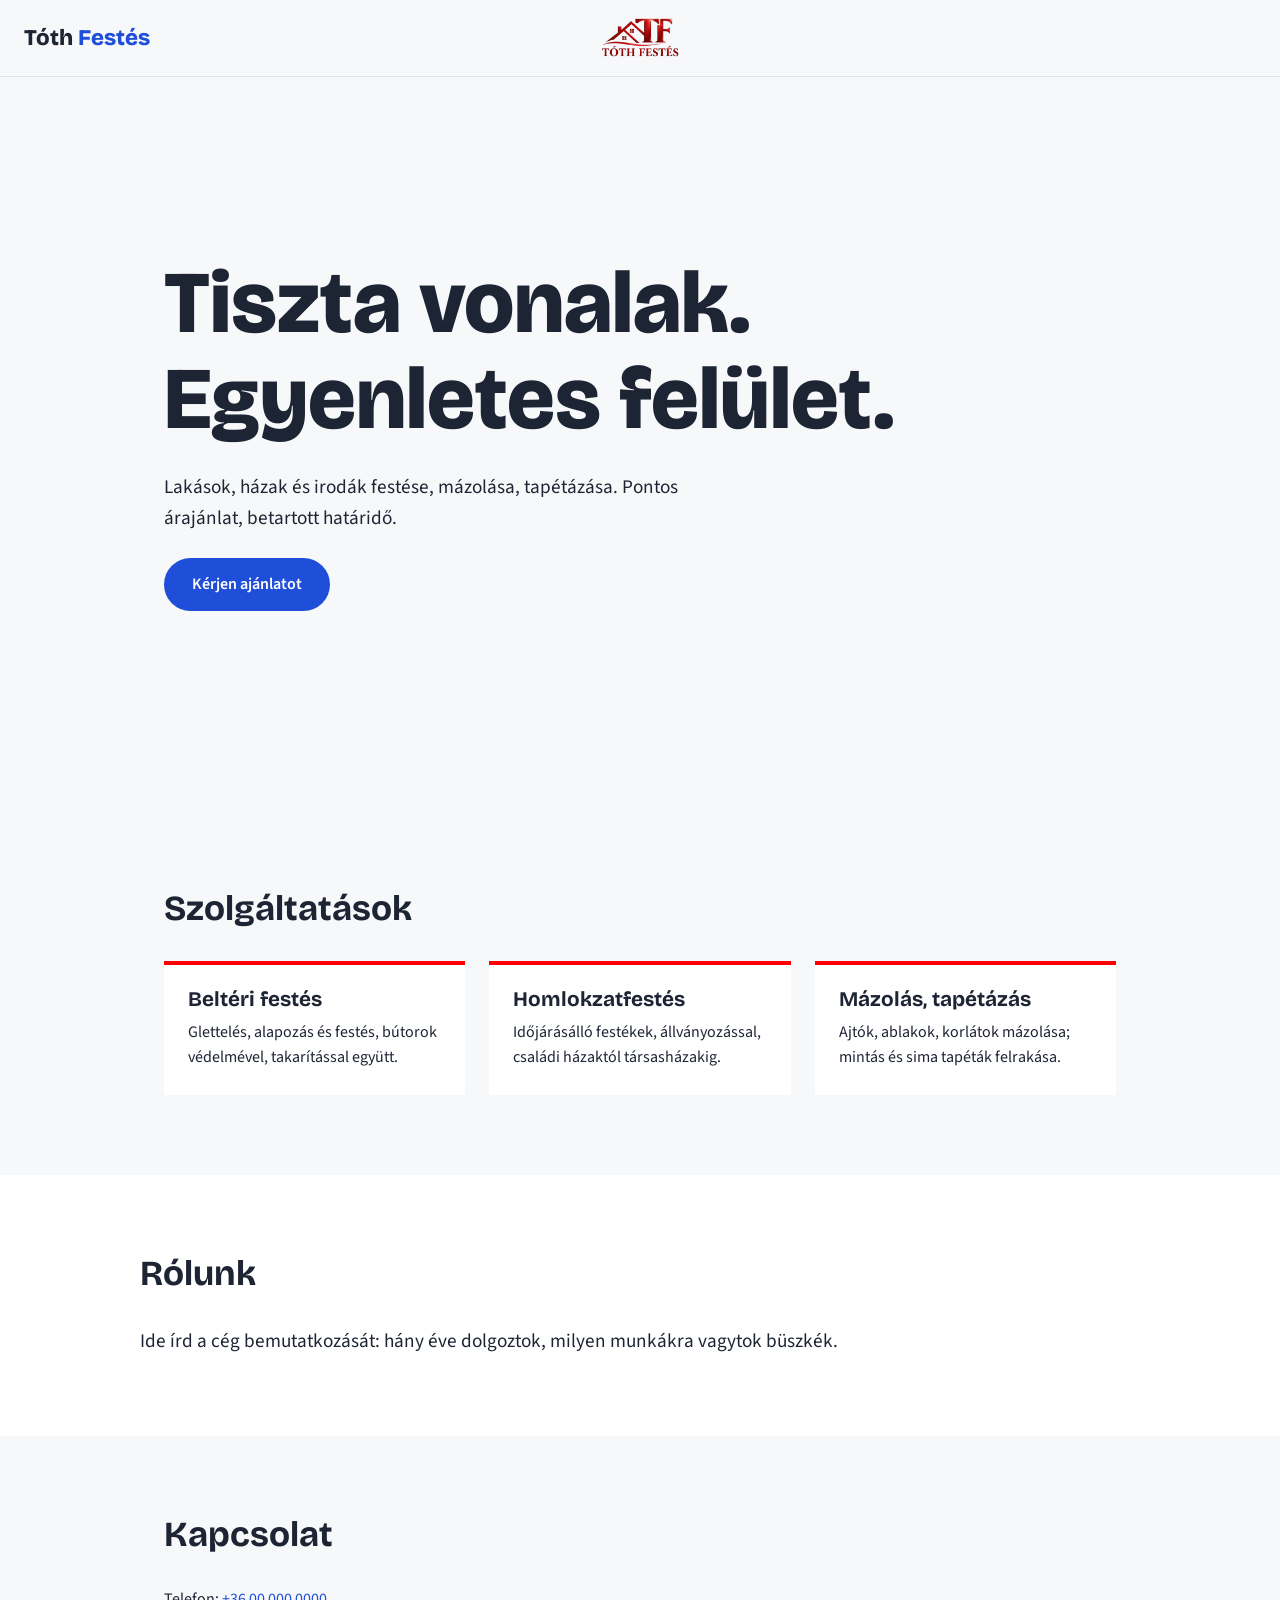
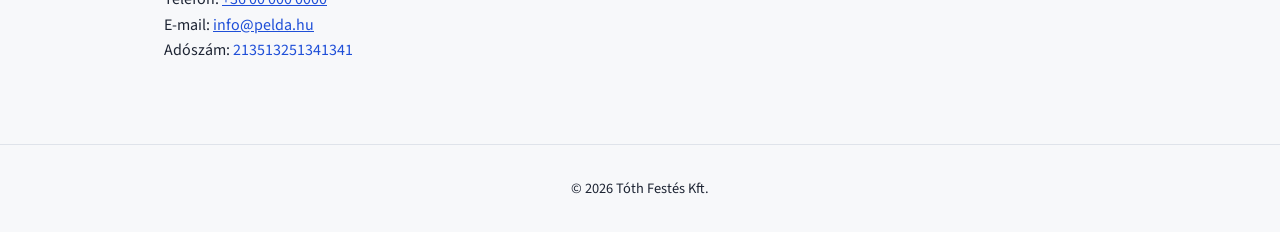
<file: index.html>
<!DOCTYPE html>
<html lang="hu">
<head>
  <meta charset="UTF-8">
  <meta name="viewport" content="width=device-width, initial-scale=1">
  <title>Tóth Festés Kft. – Festés, mázolás, tapétázás</title>
  <meta name="description" content="Lakások, házak és irodák festése precízen, határidőre.">
  <link rel="preconnect" href="https://fonts.googleapis.com">
  <link rel="preconnect" href="https://fonts.gstatic.com" crossorigin>
  <link href="https://fonts.googleapis.com/css2?family=Bricolage+Grotesque:wght@500;700;800&family=Source+Sans+3:wght@400;600&display=swap" rel="stylesheet">
  <link rel="stylesheet" href="style.css">
</head>
<body>

  <div id="loader" aria-hidden="true">
  <img src="toth_festes_logo_transparent.png" alt="" class="loader-logo">
  <div class="spinner"></div>
</div>
<noscript><style>#loader { display: none; }</style></noscript>

  <header class="topbar">
    <a class="logo">Tóth<span> Festés</span>
</a>
  <a href="#top"><img class="header-photo" src="toth_festes_logo_transparent.png" alt="Színvonal Festő"></a>
    

    <button class="menu-btn" id="menuBtn" aria-label="Menü megnyitása" aria-expanded="false" aria-controls="sidePanel">
      <span></span><span></span><span></span>
    </button>
  </header>

  <!-- Oldalsó menü (jobbról csúszik be) -->
  <div class="overlay" id="overlay"></div>
  <nav class="side-panel" id="sidePanel" aria-label="Főmenü" aria-hidden="true">
    <button class="close-btn" id="closeBtn" aria-label="Menü bezárása">&times;</button>
    <ul>
      <!-- Új menüpontot ide tudsz felvenni: másolj egy <li>-t -->
      <li><a href="#top">Kezdőlap</a></li>
      <li><a href="szolgaltatasok.html">Szolgáltatások</a></li>
      <li><a href="rolunk.html">Rólunk</a></li>
      <li><a href="#kapcsolat">Kapcsolat</a></li>
    </ul>
  </nav>

  <main id="top">
    <section class="hero">
      <h1>Tiszta vonalak.<br>Egyenletes felület.</h1>
      <p>Lakások, házak és irodák festése, mázolása, tapétázása. Pontos árajánlat, betartott határidő.</p>
      <a class="btn" href="ajanlatok.html">Kérjen ajánlatot</a>
    </section>

    <section class="section" id="szolgaltatasok">
      <h2>Szolgáltatások</h2>
      <div class="grid">
        <article>
          <h3>Beltéri festés</h3>
          <p>Glettelés, alapozás és festés, bútorok védelmével, takarítással együtt.</p>
        </article>
        <article>
          <h3>Homlokzatfestés</h3>
          <p>Időjárásálló festékek, állványozással, családi házaktól társasházakig.</p>
        </article>
        <article>
          <h3>Mázolás, tapétázás</h3>
          <p>Ajtók, ablakok, korlátok mázolása; mintás és sima tapéták felrakása.</p>
        </article>
      </div>
    </section>

    <section class="section alt" id="rolunk">
      <h2>Rólunk</h2>
      <p class="lead">Ide írd a cég bemutatkozását: hány éve dolgoztok, milyen munkákra vagytok büszkék.</p>
    </section>

    <section class="section" id="kapcsolat">
      <h2>Kapcsolat</h2>
      <p>Telefon: <a href="tel:+36000000000">+36 00 000 0000</a></p>
      <p>E-mail: <a href="mailto:info@pelda.hu">info@pelda.hu</a></p>
      <p>Adószám: <a>213513251341341</a></p>
    </section>
  </main>

  <footer>© 2026 Tóth Festés Kft.</footer>

  <script src="script.js"></script>
</body>
</html>
</file>
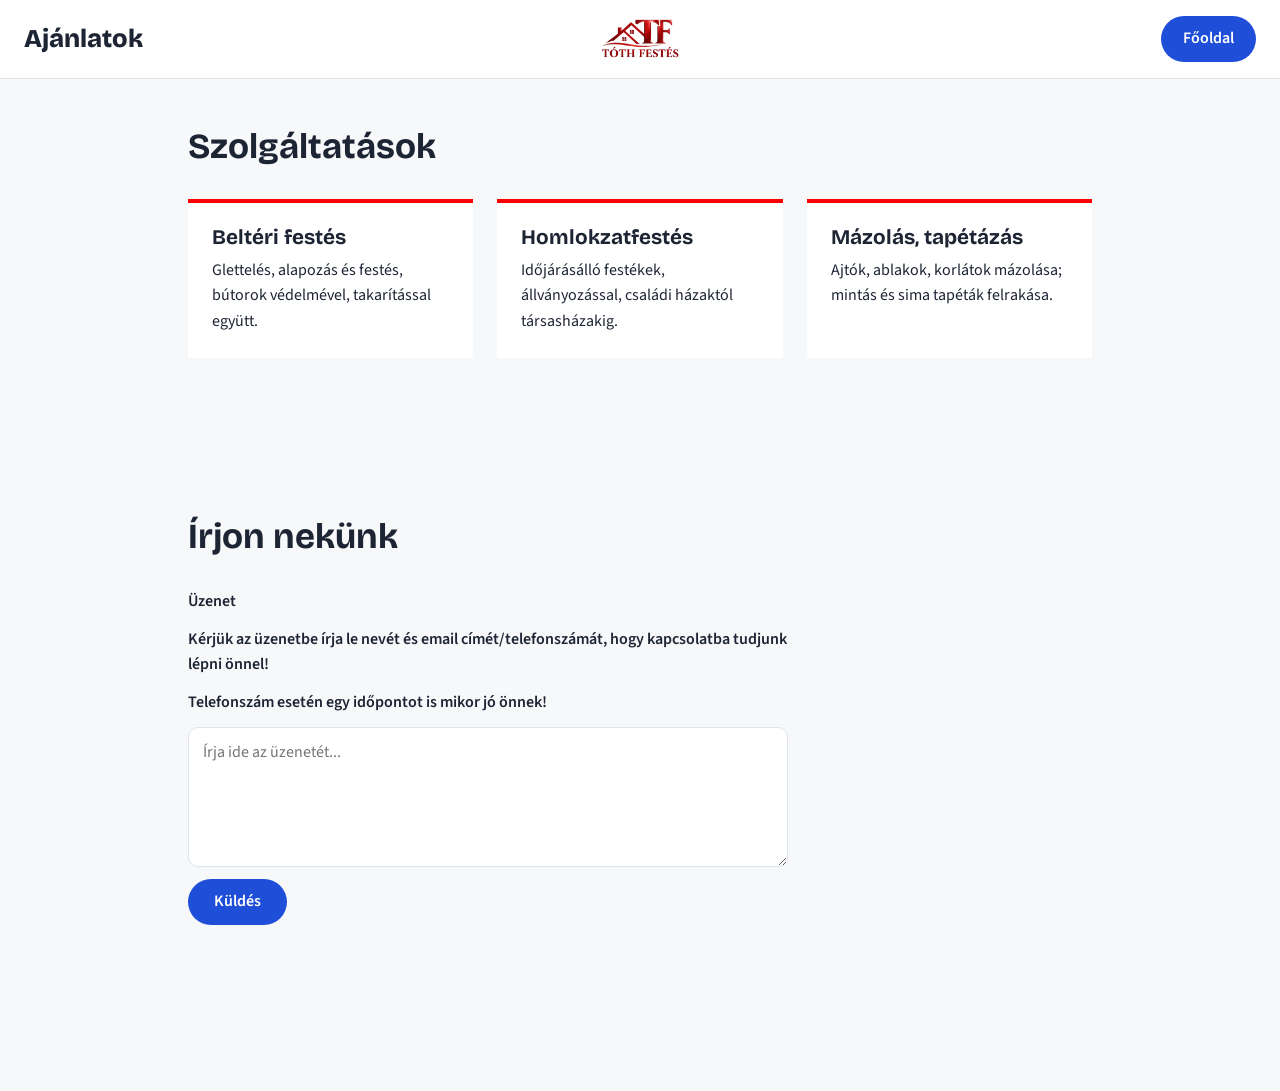
<file: ajanlatok.html>
<!DOCTYPE html>
<html lang="hu">
<head>
  <meta charset="UTF-8">
  <meta name="viewport" content="width=device-width, initial-scale=1">
  <title>Ajánlatok – Színvonal Festő Kft.</title>
  <link rel="preconnect" href="https://fonts.googleapis.com">
  <link rel="preconnect" href="https://fonts.gstatic.com" crossorigin>
  <link href="https://fonts.googleapis.com/css2?family=Bricolage+Grotesque:wght@700;800&family=Source+Sans+3:wght@400;600&display=swap" rel="stylesheet">
  <link rel="stylesheet" href="style.css">
  <style>
    :root {
      --ink: #1d2433;
      --paper: #f7f8fa;
      --accent: #1f4fd8;
      --line: #dfe3ea;
    }

    * { box-sizing: border-box; margin: 0; padding: 0; }

    body {
      font-family: "Source Sans 3", system-ui, sans-serif;
      color: var(--ink);
      background: var(--paper);
      line-height: 1.6;
    }

    /* Felső sáv: bal oldalon a cím, jobb oldalon a gomb */
    .topbar {
      display: flex;
      align-items: center;
      justify-content: space-between;
      padding: 16px 24px;
      background: #fff;
      border-bottom: 1px solid var(--line);
    }

    .topbar h1 {
      font-family: "Bricolage Grotesque", system-ui, sans-serif;
      font-size: 1.6rem;
      font-weight: 800;
    }

    .back-btn {
      display: inline-block;
      padding: 10px 22px;
      background: var(--accent);
      color: #fff;
      font-weight: 600;
      text-decoration: none;
      border-radius: 30px;
    }
    .back-btn:hover { background: #173ca8; }
    .back-btn:focus-visible { outline: 3px solid #f2b705; outline-offset: 3px; }

    main { max-width: 1000px; margin: 0 auto; padding: 48px 24px; }

    /* Üzenetküldő űrlap */
    .contact-form {
      margin-top: 24px;
      display: flex;
      flex-direction: column;
      gap: 12px;
      max-width: 600px;
    }
    .contact-form label { font-weight: 600; }
    .contact-form textarea {
      width: 100%;
      min-height: 140px;
      padding: 12px 14px;
      font: inherit;
      color: var(--ink);
      background: #fff;
      border: 1px solid var(--line);
      border-radius: 10px;
      resize: vertical;
    }
    .contact-form textarea:focus-visible {
      outline: 3px solid #f2b705;
      outline-offset: 2px;
    }
    .contact-form button {
      align-self: flex-start;
      padding: 10px 26px;
      background: var(--accent);
      color: #fff;
      font: inherit;
      font-weight: 600;
      border: 0;
      border-radius: 30px;
      cursor: pointer;
    }
    .contact-form button:hover { background: #173ca8; }
    .contact-form button:disabled { opacity: .6; cursor: wait; }
    .contact-form button:focus-visible { outline: 3px solid #f2b705; outline-offset: 3px; }
    .form-status { min-height: 1.6em; font-weight: 600; }
    .form-status.ok { color: #1a7f37; }
    .form-status.error { color: #c62828; }
    /* Spam elleni rejtett mező */
    .hp-field { position: absolute; left: -9999px; }
  </style>
</head>
<body>

  <header class="topbar">
    <h1>Ajánlatok</h1>
    
    <a href="#top"><img class="header-photo" src="toth_festes_logo_transparent.png" alt="Színvonal Festő"></a>

    <a class="back-btn" href="index.html">Főoldal</a>
  </header>

  <main>
    <!-- Ide kerülnek az ajánlatok -->
     <section class="section" id="szolgaltatasok">
      <h2>Szolgáltatások</h2>
      <div class="grid">
        <article>
          <h3>Beltéri festés</h3>
          <p>Glettelés, alapozás és festés, bútorok védelmével, takarítással együtt.</p>
        </article>
        <article>
          <h3>Homlokzatfestés</h3>
          <p>Időjárásálló festékek, állványozással, családi házaktól társasházakig.</p>
        </article>
        <article>
          <h3>Mázolás, tapétázás</h3>
          <p>Ajtók, ablakok, korlátok mázolása; mintás és sima tapéták felrakása.</p>
        </article>
      </div>
    </section>

    <!-- Üzenetküldő mező -->
    <section class="section" id="uzenet">
      <h2>Írjon nekünk</h2>
      <form class="contact-form" id="contactForm">
        <label for="message">Üzenet</label>
        <label for="message">Kérjük az üzenetbe írja le nevét és email címét/telefonszámát, hogy kapcsolatba tudjunk lépni önnel!</label>
        <label for="message">Telefonszám esetén egy időpontot is mikor jó önnek!</label>
        <textarea id="message" name="message" placeholder="Írja ide az üzenetét..." required></textarea>

        <!-- Rejtett mező: botok kitöltik, emberek nem látják -->
        <input type="checkbox" name="botcheck" class="hp-field" tabindex="-1" autocomplete="off">

        <button type="submit" id="sendBtn">Küldés</button>
        <p class="form-status" id="formStatus" role="status" aria-live="polite"></p>
      </form>
    </section>

  </main>

  <script>
    // === BEÁLLÍTÁS ===
    // Ide kerül a Web3Forms hozzáférési kulcs (lásd lent a lépéseket).
    // A kulcs nem titok, a kód részeként nyugodtan látszhat.
    const ACCESS_KEY = "5e9da6b7-03d8-493d-b106-71965b432511";
    // =================

    const form = document.getElementById("contactForm");
    const btn = document.getElementById("sendBtn");
    const statusEl = document.getElementById("formStatus");

    form.addEventListener("submit", async (e) => {
      e.preventDefault();

      const message = form.message.value.trim();
      if (!message) return;

      btn.disabled = true;
      statusEl.className = "form-status";
      statusEl.textContent = "Küldés folyamatban...";

      try {
        const response = await fetch("https://api.web3forms.com/submit", {
          method: "POST",
          headers: { "Content-Type": "application/json", "Accept": "application/json" },
          body: JSON.stringify({
            access_key: ACCESS_KEY,
            subject: "Új üzenet a weboldalról (Ajánlatok)",
            from_name: "Színvonal Festő weboldal",
            message: message,
            botcheck: form.botcheck.checked
          })
        });
        const result = await response.json();

        if (response.ok && result.success) {
          statusEl.className = "form-status ok";
          statusEl.textContent = "Köszönjük, az üzenet elküldve!";
          form.reset();
        } else {
          throw new Error(result.message || "Ismeretlen hiba");
        }
      } catch (err) {
        statusEl.className = "form-status error";
        statusEl.textContent = "Nem sikerült elküldeni. Kérjük, próbálja újra később.";
      } finally {
        btn.disabled = false;
      }
    });
  </script>

</body>
</html>
</file>
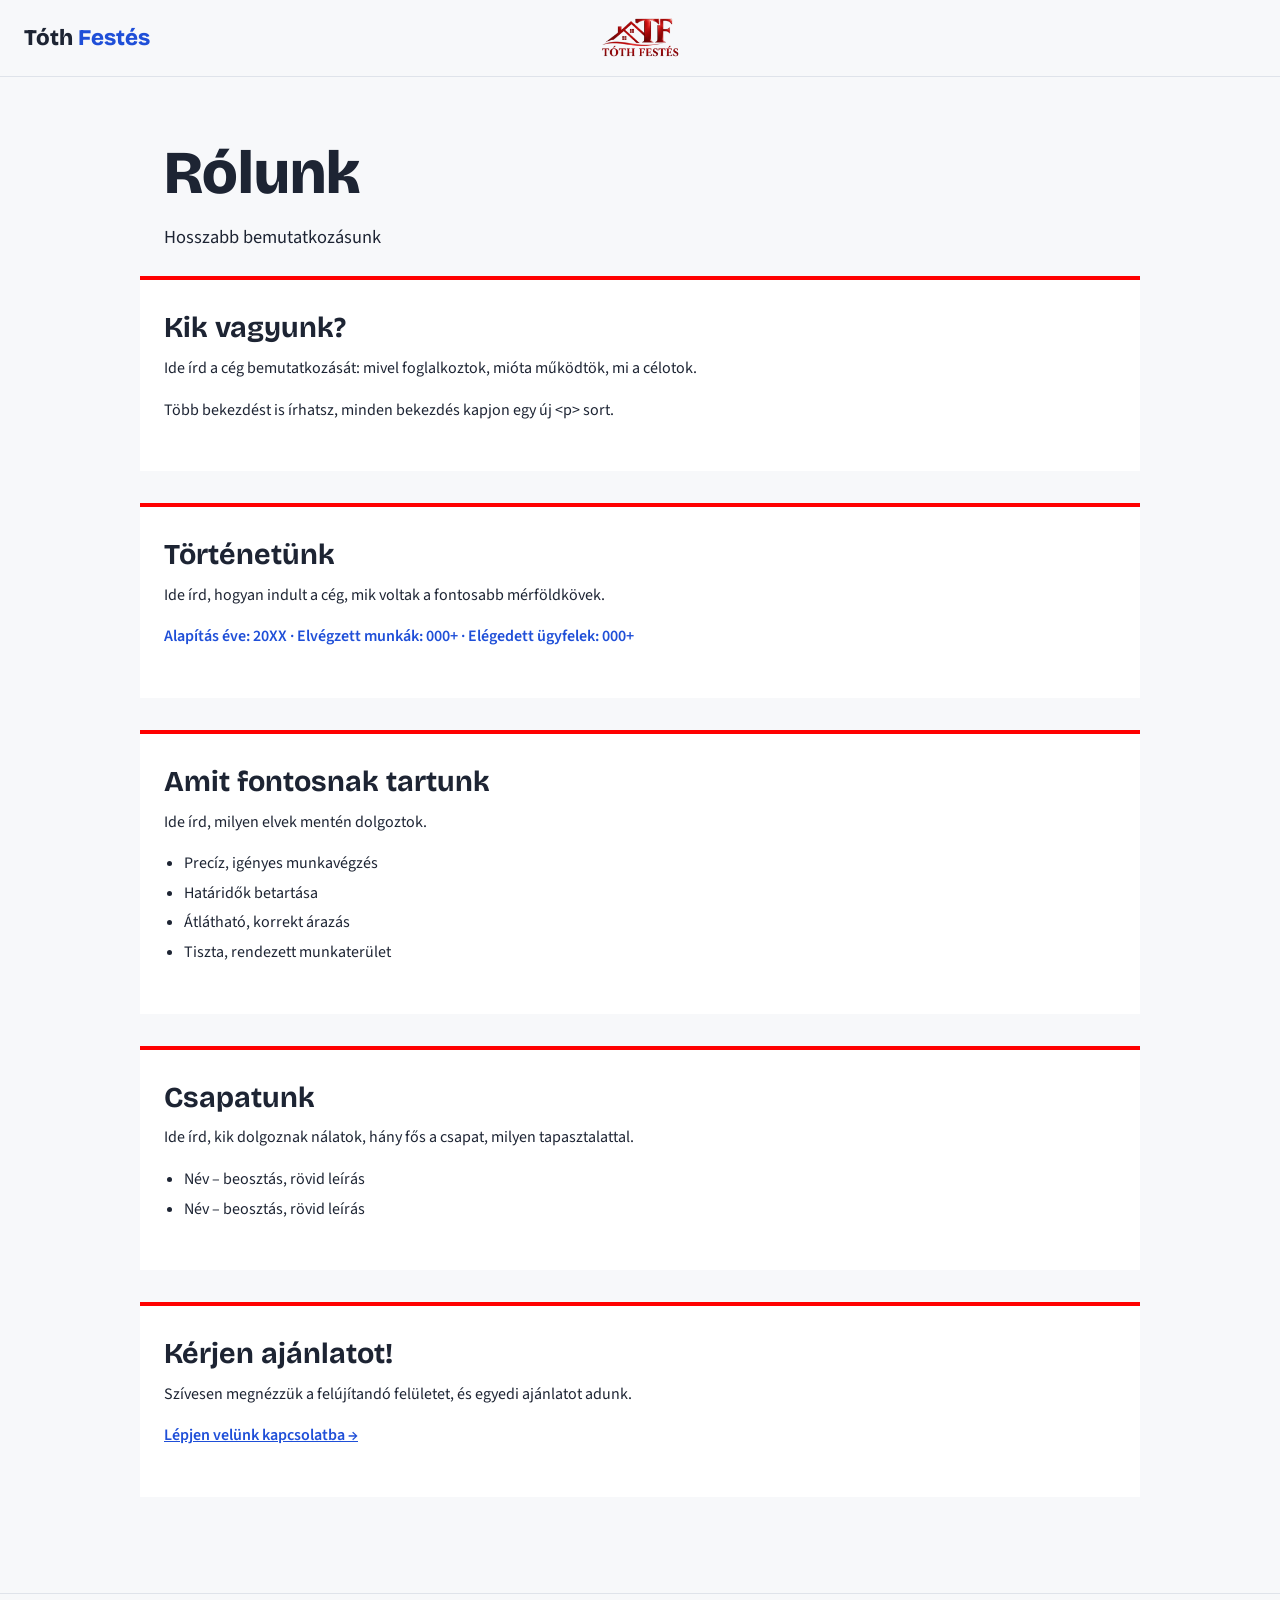
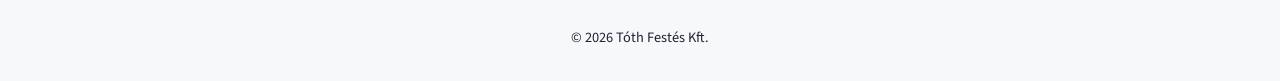
<file: rolunk.html>
<!DOCTYPE html>
<html lang="hu">
<head>
  <meta charset="UTF-8">
  <meta name="viewport" content="width=device-width, initial-scale=1">
  <title>Rólunk – Színvonal Festő Kft.</title>
  <meta name="description" content="Ismerje meg a Színvonal Festő Kft. történetét, értékeit és csapatát.">
  <link rel="preconnect" href="https://fonts.googleapis.com">
  <link rel="preconnect" href="https://fonts.gstatic.com" crossorigin>
  <link href="https://fonts.googleapis.com/css2?family=Bricolage+Grotesque:wght@500;700;800&family=Source+Sans+3:wght@400;600&display=swap" rel="stylesheet">
  <link rel="stylesheet" href="style.css">
  <link rel="stylesheet" href="szolgaltatasokstyle.css">
</head>
<body>

  <header class="topbar">
    <a class="logo" href="index.html">Tóth<span> Festés</span></a>

    <a href="#top" class="logo">
      <img class="header-photo" src="toth_festes_logo_transparent.png" alt="Színvonal Festő">
    </a>

    <button class="menu-btn" id="menuBtn" aria-label="Menü megnyitása" aria-expanded="false" aria-controls="sidePanel">
      <span></span><span></span><span></span>
    </button>
  </header>

  <!-- Oldalsó menü (jobbról csúszik be) -->
  <div class="overlay" id="overlay"></div>
  <nav class="side-panel" id="sidePanel" aria-label="Főmenü" aria-hidden="true">
    <button class="close-btn" id="closeBtn" aria-label="Menü bezárása">&times;</button>
    <ul>
      <li><a href="index.html">Kezdőlap</a></li>
      <li><a href="szolgaltatasok.html">Szolgáltatások</a></li>
      <li><a href="rolunk.html">Rólunk</a></li>
      <li><a href="index.html#kapcsolat">Kapcsolat</a></li>
    </ul>
  </nav>

  <main id="top">
    <section class="page-head">
      <h1>Rólunk</h1>
      <p>Hosszabb bemutatkozásunk</p>
    </section>

    <div class="services-wrap">

      <!-- ===== EGY BLOKK =====
           Új blokk felvételéhez másold ki a teljes <article> részt,
           és írd át a szövegeket. Az id-vel lehet rá linkelni (pl. rolunk.html#tortenet). -->

      <!-- Bemutatkozás -->
      <article class="service" id="bemutatkozas">
        <h2>Kik vagyunk?</h2>
        <p>Ide írd a cég bemutatkozását: mivel foglalkoztok, mióta működtök, mi a célotok.</p>
        <p>Több bekezdést is írhatsz, minden bekezdés kapjon egy új &lt;p&gt; sort.</p>
      </article>

      <!-- Történet -->
      <article class="service" id="tortenet">
        <h2>Történetünk</h2>
        <p>Ide írd, hogyan indult a cég, mik voltak a fontosabb mérföldkövek.</p>
        <p class="meta">Alapítás éve: 20XX · Elvégzett munkák: 000+ · Elégedett ügyfelek: 000+</p>
      </article>

      <!-- Értékek -->
      <article class="service" id="ertekeink">
        <h2>Amit fontosnak tartunk</h2>
        <p>Ide írd, milyen elvek mentén dolgoztok.</p>
        <ul>
          <li>Precíz, igényes munkavégzés</li>
          <li>Határidők betartása</li>
          <li>Átlátható, korrekt árazás</li>
          <li>Tiszta, rendezett munkaterület</li>
        </ul>
      </article>

      <!-- Csapat -->
      <article class="service" id="csapat">
        <h2>Csapatunk</h2>
        <p>Ide írd, kik dolgoznak nálatok, hány fős a csapat, milyen tapasztalattal.</p>
        <ul>
          <li>Név – beosztás, rövid leírás</li>
          <li>Név – beosztás, rövid leírás</li>
        </ul>
      </article>

      <!-- Felhívás kapcsolatfelvételre -->
      <article class="service" id="ajanlat">
        <h2>Kérjen ajánlatot!</h2>
        <p>Szívesen megnézzük a felújítandó felületet, és egyedi ajánlatot adunk.</p>
        <p class="meta"><a href="ajanlatok.html">Lépjen velünk kapcsolatba →</a></p>
      </article>

    </div>
  </main>

  <footer>© 2026 Tóth Festés Kft.</footer>

  <script src="script.js"></script>
</body>
</html>
</file>
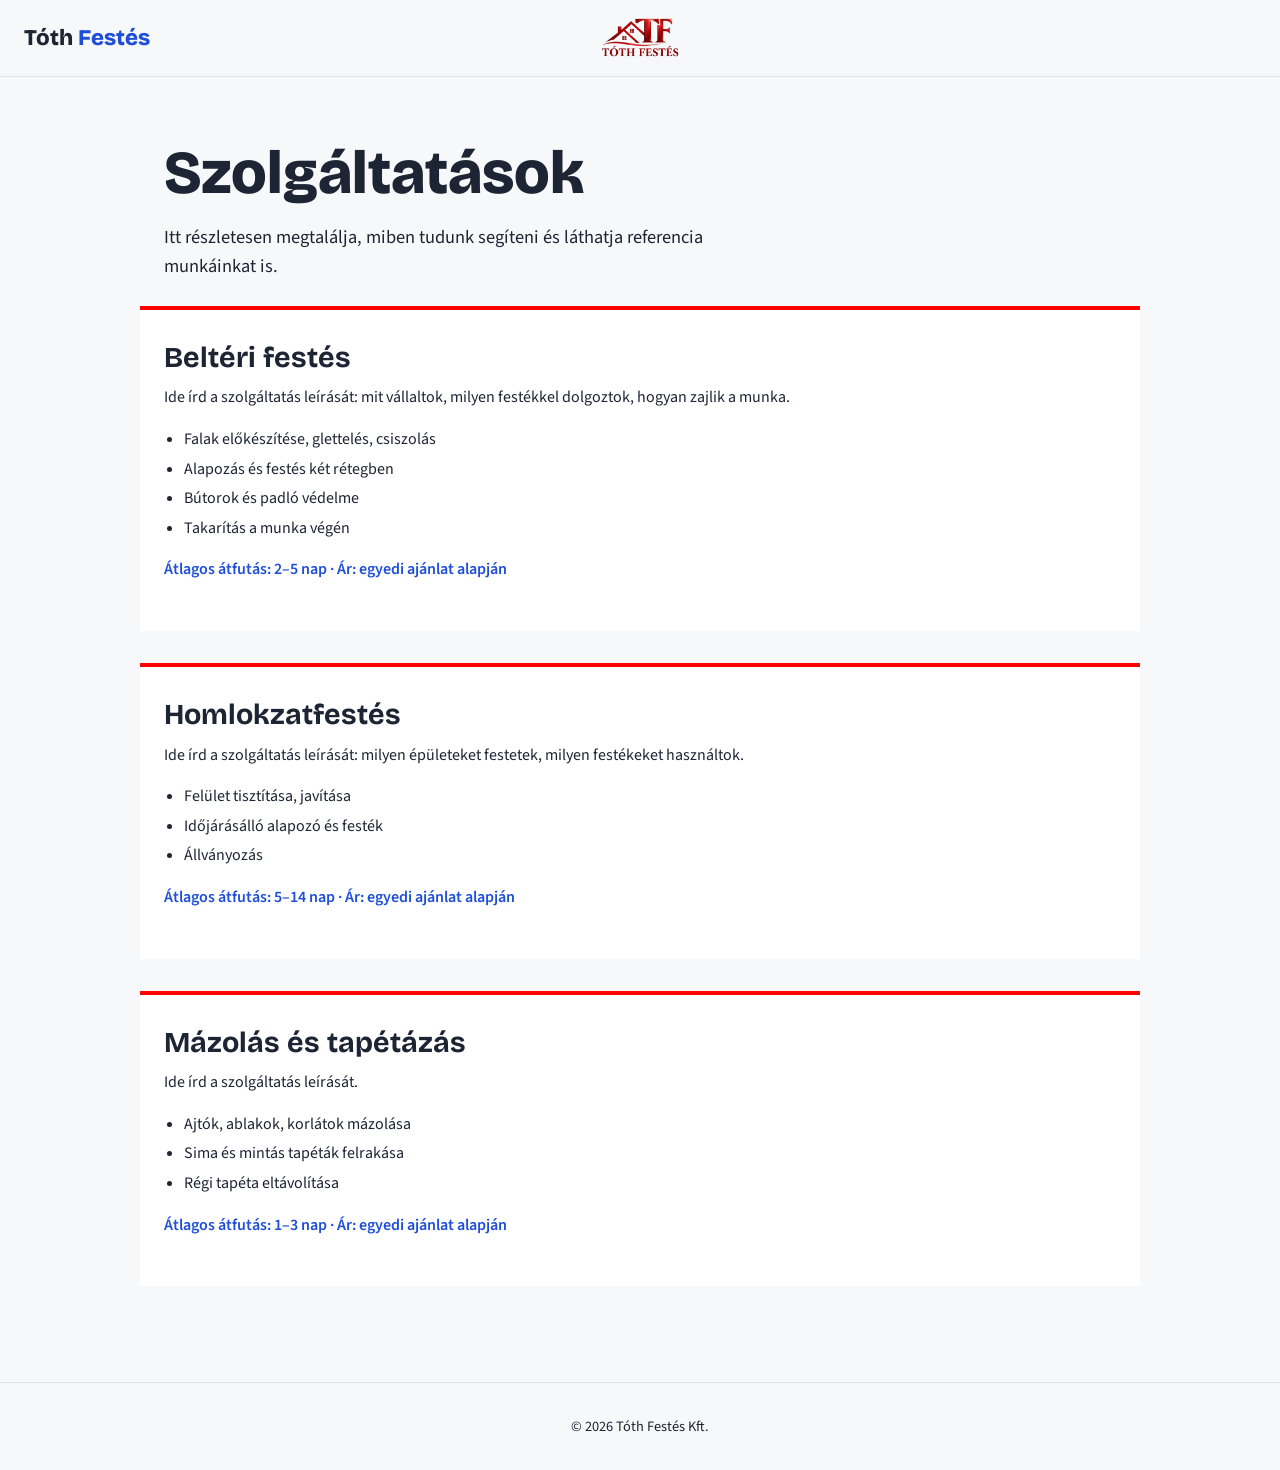
<file: szolgaltatasok.html>
<!DOCTYPE html>
<html lang="hu">
<head>
  <meta charset="UTF-8">
  <meta name="viewport" content="width=device-width, initial-scale=1">
  <title>Szolgáltatások – Színvonal Festő Kft.</title>
  <meta name="description" content="Beltéri festés, homlokzatfestés, mázolás és tapétázás részletesen.">
  <link rel="preconnect" href="https://fonts.googleapis.com">
  <link rel="preconnect" href="https://fonts.gstatic.com" crossorigin>
  <link href="https://fonts.googleapis.com/css2?family=Bricolage+Grotesque:wght@500;700;800&family=Source+Sans+3:wght@400;600&display=swap" rel="stylesheet">
  <link rel="stylesheet" href="style.css">
  <link rel="stylesheet" href="szolgaltatasokstyle.css">
 
</head>
<body>

  <header class="topbar">
    <a class="logo" href="index.html">Tóth<span> Festés</span></a>

    <a href="#top" class="logo">
      <img class="header-photo" src="toth_festes_logo_transparent.png" alt="Színvonal Festő">
    </a>

    <button class="menu-btn" id="menuBtn" aria-label="Menü megnyitása" aria-expanded="false" aria-controls="sidePanel">
      <span></span><span></span><span></span>
    </button>
  </header>

  <!-- Oldalsó menü (jobbról csúszik be) -->
  <div class="overlay" id="overlay"></div>
  <nav class="side-panel" id="sidePanel" aria-label="Főmenü" aria-hidden="true">
    <button class="close-btn" id="closeBtn" aria-label="Menü bezárása">&times;</button>
    <ul>
      <!-- Új menüpontot ide tudsz felvenni: másolj egy <li>-t -->
      <li><a href="index.html">Kezdőlap</a></li>
      <li><a href="szolgaltatasok.html">Szolgáltatások</a></li>
      <li><a href="rolunk.html">Rólunk</a></li>
      <li><a href="index.html#kapcsolat">Kapcsolat</a></li>
    </ul>
  </nav>

  <main>
    <section class="page-head">
      <h1>Szolgáltatások</h1>
      <p>Itt részletesen megtalálja, miben tudunk segíteni és láthatja referencia munkáinkat is.</p>
    </section>

    <div class="services-wrap">

      <!-- ===== EGY SZOLGÁLTATÁS ===== 
           Új szolgáltatás felvételéhez másold ki a teljes <article> blokkot,
           és írd át a szövegeket. Az id-vel lehet rá linkelni (pl. szolgaltatasok.html#beltéri). -->
      <article class="service" id="belteri">
        <h2>Beltéri festés</h2>
        <p>Ide írd a szolgáltatás leírását: mit vállaltok, milyen festékkel dolgoztok, hogyan zajlik a munka.</p>
        <ul>
          <li>Falak előkészítése, glettelés, csiszolás</li>
          <li>Alapozás és festés két rétegben</li>
          <li>Bútorok és padló védelme</li>
          <li>Takarítás a munka végén</li>
        </ul>
        <p class="meta">Átlagos átfutás: 2–5 nap · Ár: egyedi ajánlat alapján</p>
      </article>

      <article class="service" id="homlokzat">
        <h2>Homlokzatfestés</h2>
        <p>Ide írd a szolgáltatás leírását: milyen épületeket festetek, milyen festékeket használtok.</p>
        <ul>
          <li>Felület tisztítása, javítása</li>
          <li>Időjárásálló alapozó és festék</li>
          <li>Állványozás</li>
        </ul>
        <p class="meta">Átlagos átfutás: 5–14 nap · Ár: egyedi ajánlat alapján</p>
      </article>

      <article class="service" id="mazolas">
        <h2>Mázolás és tapétázás</h2>
        <p>Ide írd a szolgáltatás leírását.</p>
        <ul>
          <li>Ajtók, ablakok, korlátok mázolása</li>
          <li>Sima és mintás tapéták felrakása</li>
          <li>Régi tapéta eltávolítása</li>
        </ul>
        <p class="meta">Átlagos átfutás: 1–3 nap · Ár: egyedi ajánlat alapján</p>
      </article>

    </div>
  </main>

  <footer>© 2026 Tóth Festés Kft.</footer>

  <script src="script.js"></script>
</body>
</html>
</file>
<file: style.css>
:root {
  --ink: #1d2433;
  --paper: #f7f8fa;
  --accent: #1f4fd8;      /* kobaltkék */
  --accent-2: #f2b705;    /* sárga, a festékes vödör színe */
  --line: #dfe3ea;
  --panel-w: 320px;
}

* { box-sizing: border-box; margin: 0; padding: 0; }
html { scroll-behavior: smooth; }

body {
  font-family: "Source Sans 3", system-ui, sans-serif;
  color: var(--ink);
  background: var(--paper);
  line-height: 1.6;
}

h1, h2, h3, .logo {
  font-family: "Bricolage Grotesque", system-ui, sans-serif;
  line-height: 1.1;
}

a { color: var(--accent); }

/* ---------- Fejléc ---------- */
.topbar {
  position: fixed;
  inset: 0 0 auto 0;
  z-index: 10;
  display: flex;
  align-items: center;
  justify-content: space-between;
  padding: 16px 24px;
  background: rgba(247, 248, 250, .92);
  backdrop-filter: blur(6px);
  border-bottom: 1px solid var(--line);
}

.logo {
  font-size: 1.4rem;
  font-weight: 800;
  text-decoration: none;
  color: var(--ink);
}
.logo span { color: var(--accent); }

/* ---------- Hamburger gomb (jobb felső sarok) ---------- */
.menu-btn {
  width: 44px;
  height: 44px;
  display: flex;
  flex-direction: column;
  justify-content: center;
  gap: 6px;
  padding: 10px;
  background: none;
  border: 0;
  cursor: pointer;
}
.menu-btn span {
  display: block;
  height: 3px;
  background: var(--ink);
  border-radius: 2px;
}

/* ---------- Oldalsó panel ---------- */
.overlay {
  position: fixed;
  inset: 0;
  z-index: 20;
  background: rgba(15, 20, 35, .5);
  opacity: 0;
  visibility: hidden;
  transition: opacity .3s, visibility .3s;
}

.side-panel {
  position: fixed;
  top: 0;
  right: 0;
  z-index: 30;
  width: min(var(--panel-w), 85vw);
  height: 100%;
  padding: 80px 32px 32px;
  background: var(--ink);
  transform: translateX(100%);
  visibility: hidden;
  transition: transform .35s ease, visibility .35s;
}

body.menu-open .overlay { opacity: 1; visibility: visible; }
body.menu-open .side-panel { transform: translateX(0); visibility: visible; }
body.menu-open { overflow: hidden; }

.close-btn {
  position: absolute;
  top: 14px;
  right: 20px;
  font-size: 2.4rem;
  line-height: 1;
  color: #fff;
  background: none;
  border: 0;
  cursor: pointer;
}

.side-panel ul { list-style: none; }
.side-panel li + li { border-top: 1px solid rgba(255, 255, 255, .15); }
.side-panel a {
  display: block;
  padding: 16px 0;
  font-family: "Bricolage Grotesque", system-ui, sans-serif;
  font-size: 1.4rem;
  font-weight: 700;
  color: #fff;
  text-decoration: none;
}
.side-panel a:hover { color: var(--accent); }

:focus-visible { outline: 3px solid var(--accent-2); outline-offset: 3px; }

/* ---------- Tartalom ---------- */
.hero {
  min-height: 90vh;
  display: flex;
  flex-direction: column;
  justify-content: center;
  align-items: flex-start;
  gap: 24px;
  padding: 120px 24px 64px;
  max-width: 1000px;
  margin: 0 auto;
}
.hero h1 { font-size: clamp(2.6rem, 8vw, 5.5rem); font-weight: 800; }
.hero p { max-width: 520px; font-size: 1.2rem; }

.btn {
  display: inline-block;
  padding: 14px 28px;
  background: var(--accent);
  color: #fff;
  font-weight: 600;
  text-decoration: none;
  border-radius: 30px;
}
.btn:hover { background: #173ca8; }

.section { padding: 80px 24px; max-width: 1000px; margin: 0 auto; }
.section h2 { font-size: 2.2rem; margin-bottom: 32px; }
.section.alt { max-width: none; background: #fff; }
.section.alt > * { max-width: 1000px; margin-left: auto; margin-right: auto; }
.lead { font-size: 1.2rem; max-width: 640px; }


.grid { display: grid; gap: 24px; grid-template-columns: repeat(auto-fit, minmax(240px, 1fr)); }
.grid article { padding: 24px; background: #fff; border-top: 4px solid red; }
.grid h3 { font-size: 1.3rem; margin-bottom: 8px; }

footer { padding: 32px 24px; text-align: center; font-size: .9rem; border-top: 1px solid var(--line); }

@media (prefers-reduced-motion: reduce) {
  * { transition: none !important; scroll-behavior: auto !important; }
}

 .header-photo {
      position: absolute;
      left: 50%;
      top: 50%;
      transform: translate(-50%, -50%);
      height: 44px;      /* ezzel állíthatod a kép méretét */
      width: auto;
      border-radius: 6px;
    }

#loader {
  position: fixed;
  inset: 0;
  z-index: 9999;
  background: #fff;
  display: flex;
  flex-direction: column;
  align-items: center;
  justify-content: center;
  gap: 24px;
  transition: opacity 0.6s ease 0.1s, visibility 0.7s ease;
}
#loader.hidden {
  opacity: 0;
  visibility: hidden;
}

.loader-logo {
  width: 160px;
  max-width: 50vw;
  height: auto;
  transition: transform 0.7s cubic-bezier(0.55, 0, 0.9, 0.4);
}
#loader.hidden .loader-logo {
  transform: scale(6);
}

.spinner {
  width: 44px;
  height: 44px;
  border: 4px solid #ddd;
  border-top-color: #333;
  border-radius: 50%;
  animation: spin 0.8s linear infinite;
  transition: opacity 0.2s ease;
}
#loader.hidden .spinner {
  opacity: 0;
}

@keyframes spin {
  to { transform: rotate(360deg); }
}
</file>
<file: szolgaltatasokstyle.css>
:root {
      --ink: #1d2433;
      --paper: #f7f8fa;
      --accent: #1f4fd8;      /* kobaltkék */
      --accent-2: #f2b705;    /* sárga, a festékes vödör színe */
      --line: #dfe3ea;
      --panel-w: 320px;
    }

    * { box-sizing: border-box; margin: 0; padding: 0; }
    html { scroll-behavior: smooth; }

    body {
      font-family: "Source Sans 3", system-ui, sans-serif;
      color: var(--ink);
      background: var(--paper);
      line-height: 1.6;
    }

    h1, h2, h3, .logo {
      font-family: "Bricolage Grotesque", system-ui, sans-serif;
      line-height: 1.1;
    }

    a { color: var(--accent); }

    /* ---------- Fejléc ---------- */
    .topbar {
      position: fixed;
      inset: 0 0 auto 0;
      z-index: 10;
      display: flex;
      align-items: center;
      justify-content: space-between;
      padding: 16px 24px;
      background: rgba(247, 248, 250, .92);
      backdrop-filter: blur(6px);
      border-bottom: 1px solid var(--line);
    }

    .logo {
      font-size: 1.4rem;
      font-weight: 800;
      text-decoration: none;
      color: var(--ink);
    }
    .logo span { color: var(--accent); }

    /* ---------- Hamburger gomb (jobb felső sarok) ---------- */
    .menu-btn {
      width: 44px;
      height: 44px;
      display: flex;
      flex-direction: column;
      justify-content: center;
      gap: 6px;
      padding: 10px;
      background: none;
      border: 0;
      cursor: pointer;
    }
    .menu-btn span {
      display: block;
      height: 3px;
      background: var(--ink);
      border-radius: 2px;
    }

    /* ---------- Oldalsó panel ---------- */
    .overlay {
      position: fixed;
      inset: 0;
      z-index: 20;
      background: rgba(15, 20, 35, .5);
      opacity: 0;
      visibility: hidden;
      transition: opacity .3s, visibility .3s;
    }

    .side-panel {
      position: fixed;
      top: 0;
      right: 0;
      z-index: 30;
      width: min(var(--panel-w), 85vw);
      height: 100%;
      padding: 80px 32px 32px;
      background: var(--ink);
      transform: translateX(100%);
      visibility: hidden;
      transition: transform .35s ease, visibility .35s;
    }

    body.menu-open .overlay { opacity: 1; visibility: visible; }
    body.menu-open .side-panel { transform: translateX(0); visibility: visible; }
    body.menu-open { overflow: hidden; }

    .close-btn {
      position: absolute;
      top: 14px;
      right: 20px;
      font-size: 2.4rem;
      line-height: 1;
      color: #fff;
      background: none;
      border: 0;
      cursor: pointer;
    }

    .side-panel ul { list-style: none; }
    .side-panel li + li { border-top: 1px solid rgba(255, 255, 255, .15); }
    .side-panel a {
      display: block;
      padding: 16px 0;
      font-family: "Bricolage Grotesque", system-ui, sans-serif;
      font-size: 1.4rem;
      font-weight: 700;
      color: #fff;
      text-decoration: none;
    }
    .side-panel a:hover { color: var(--accent); }

    :focus-visible { outline: 3px solid var(--accent-2); outline-offset: 3px; }

    /* ---------- Tartalom ---------- */
    .hero {
      min-height: 90vh;
      display: flex;
      flex-direction: column;
      justify-content: center;
      align-items: flex-start;
      gap: 24px;
      padding: 120px 24px 64px;
      max-width: 1000px;
      margin: 0 auto;
    }
    .hero h1 { font-size: clamp(2.6rem, 8vw, 5.5rem); font-weight: 800; }
    .hero p { max-width: 520px; font-size: 1.2rem; }

    .btn {
      display: inline-block;
      padding: 14px 28px;
      background: var(--accent);
      color: #fff;
      font-weight: 600;
      text-decoration: none;
      border-radius: 6px;
    }
    .btn:hover { background: #173ca8; }

    .section { padding: 80px 24px; max-width: 1000px; margin: 0 auto; }
    .section h2 { font-size: 2.2rem; margin-bottom: 32px; }
    .section.alt { max-width: none; background: #fff; }
    .section.alt > * { max-width: 1000px; margin-left: auto; margin-right: auto; }
    .lead { font-size: 1.2rem; max-width: 640px; }

    .grid { display: grid; gap: 24px; grid-template-columns: repeat(auto-fit, minmax(240px, 1fr)); }
    .grid article { padding: 24px; background: #fff; border-top: 4px solid red; }
    .grid h3 { font-size: 1.3rem; margin-bottom: 8px; }

    footer { padding: 32px 24px; text-align: center; font-size: .9rem; border-top: 1px solid var(--line); }

    @media (prefers-reduced-motion: reduce) {
      * { transition: none !important; scroll-behavior: auto !important; }
    }

    /* ---------- Szolgáltatások oldal ---------- */
    .page-head {
      max-width: 1000px;
      margin: 0 auto;
      padding: 140px 24px 24px;
    }
    .page-head h1 { font-size: clamp(2.2rem, 6vw, 3.8rem); font-weight: 800; margin-bottom: 16px; }
    .page-head p { max-width: 560px; font-size: 1.15rem; }

    .service {
      max-width: 1000px;
      margin: 0 auto 32px;
      padding: 32px 24px;
      background: #fff;
      border-top: 4px solid red;
    }
    .service h2 { font-size: 1.8rem; margin-bottom: 12px; }
    .service p { max-width: 640px; margin-bottom: 16px; }
    .service ul { padding-left: 20px; margin-bottom: 16px; }
    .service li + li { margin-top: 4px; }
    .service .meta { font-weight: 600; color: var(--accent); }

    .services-wrap { padding: 0 24px 64px; }
</file>
